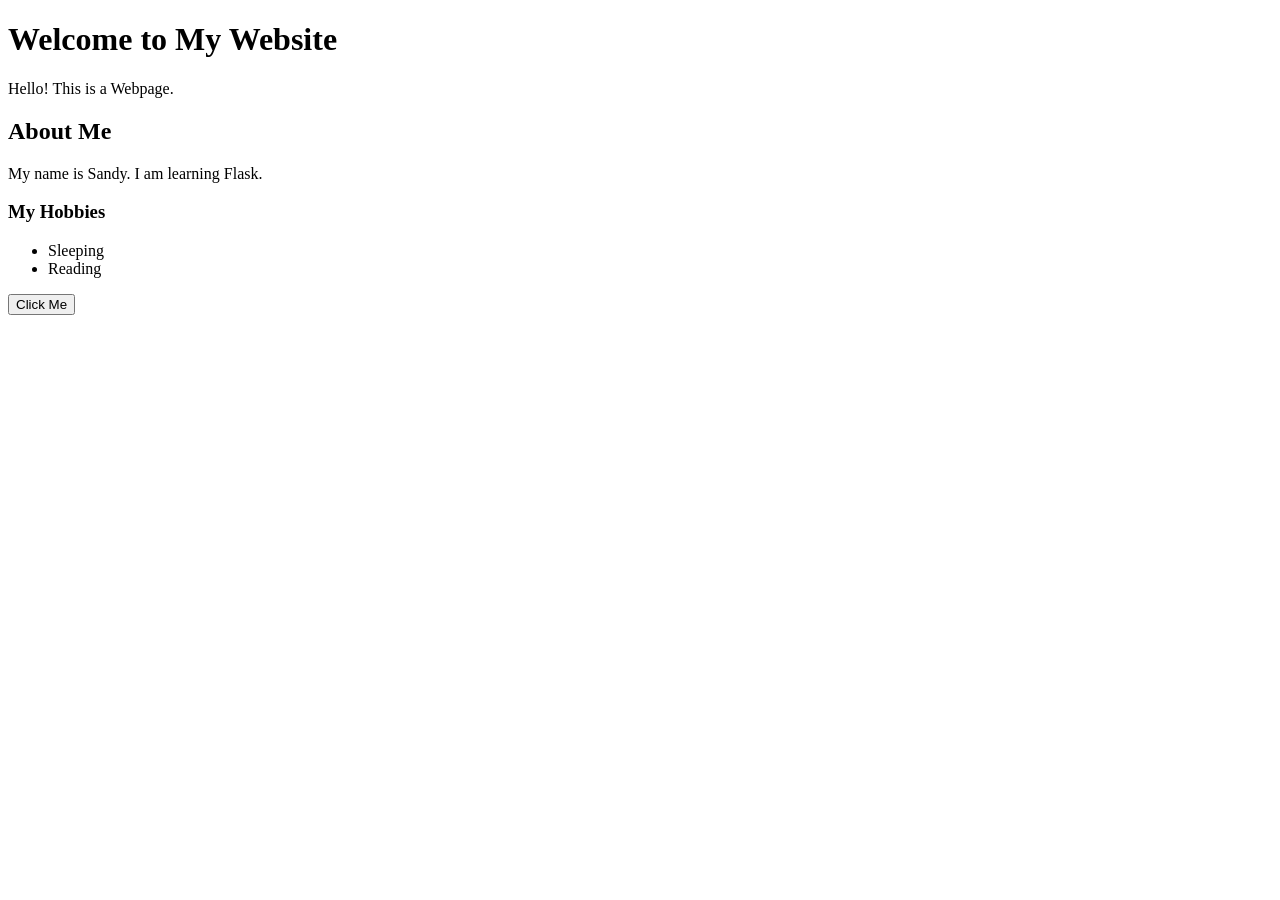
<file: temp/about.html>
<!DOCTYPE html>
<html>
<head>
    <title>Python Flask</title>
</head>
<body>

    <h1>Welcome to My Website</h1>
    <p>Hello! This is a Webpage.</p>

    <h2>About Me</h2>
    <p>My name is Sandy. I am learning Flask.</p>

    <h3>My Hobbies</h3>
    <ul>
        <li>Sleeping</li>
        <li>Reading</li>
    </ul>

    <button>Click Me</button>

</body>
</html>
</file>
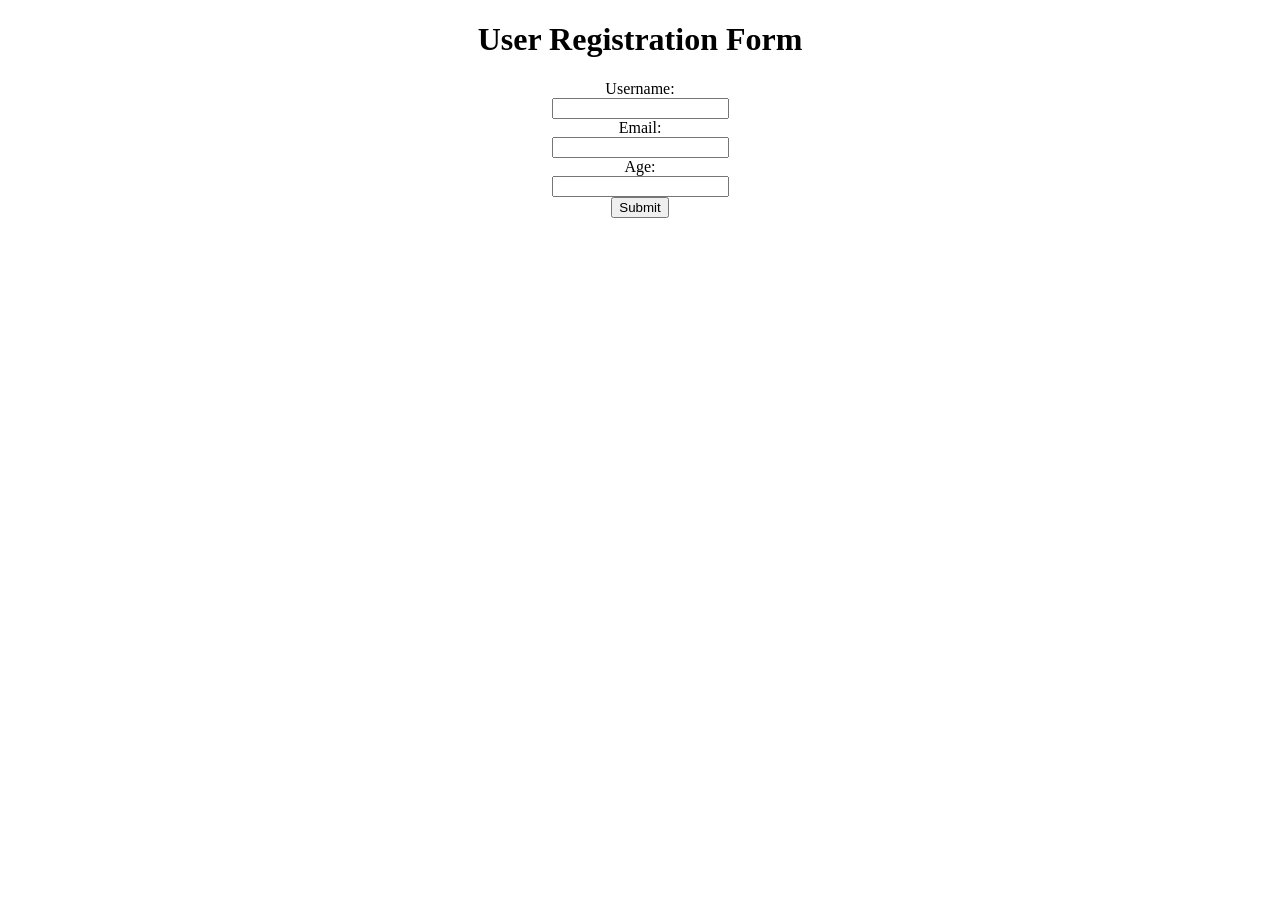
<file: temp/app.html>
<!DOCTYPE html>
<html>
<head>
    <title>User Form</title>
</head>
<body align="center">
    <h1>User Registration Form</h1>
    <form action="/form_post" method="POST">
        <label>Username:</label><br>
        <input type="text" name="username" required><br>
        <label>Email:</label><br>
        <input type="email" name="email" required><br>
        <label>Age:</label><br>
        <input type="number" name="age" required><br>
        <button type="submit">Submit</button>
    </form>
</body>
</html>
</file>
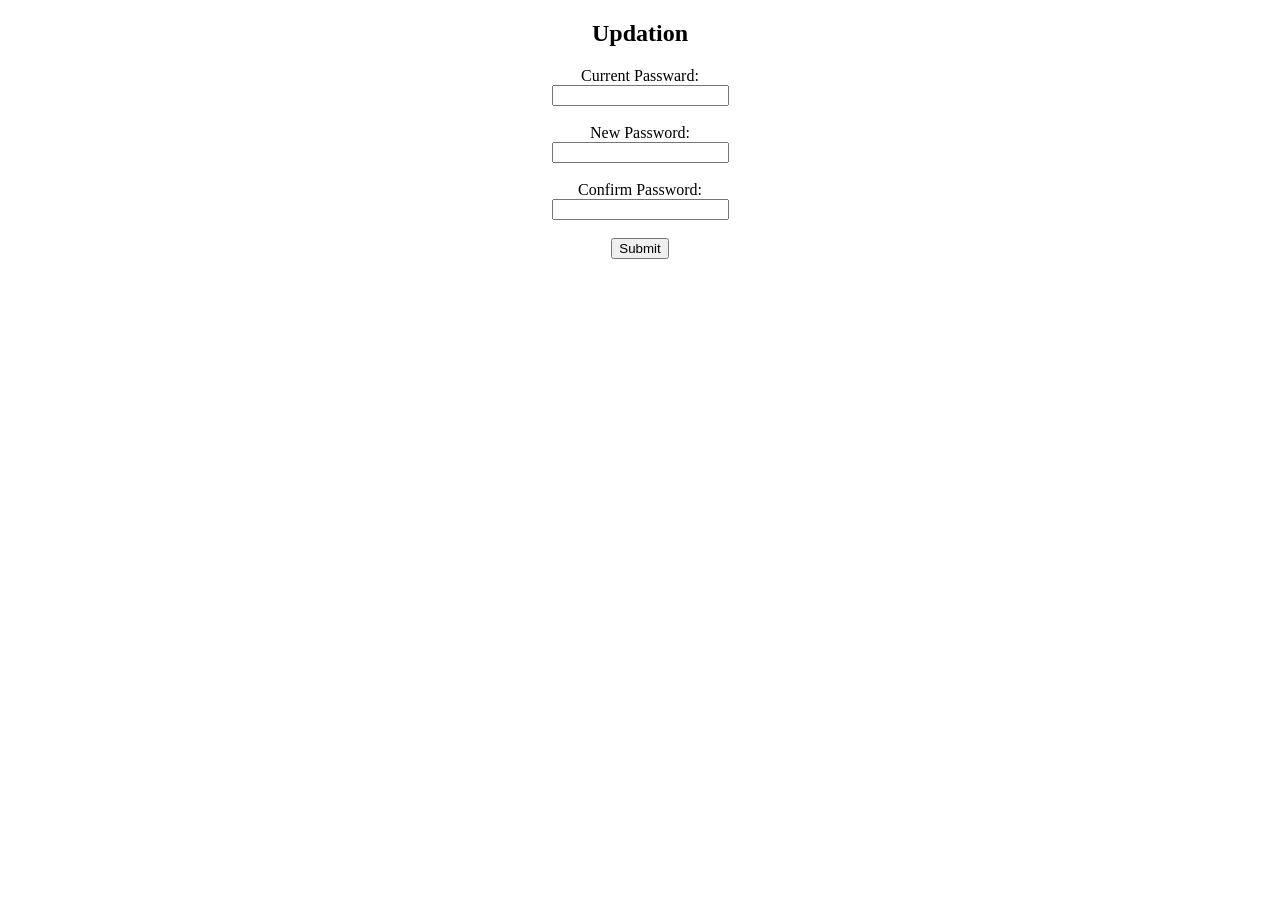
<file: temp/update.html>
<!DOCTYPE html>
<html>
<head>
    <title>Form Updation</title>
</head>
<body align="center">
    <h2>Updation</h2>
    <form action="/submit" method="POST">
        <label>Current Passward:</label><br>
        <input type="text" name="Current" required><br><br>
        <label>New Password:</label><br>
        <input type="password" name="New" required><br><br>
        <label>Confirm Password:</label><br>
        <input type="password" name="Confirm" required><br><br>
        <button type="submit">Submit</button>
    </form>
</body>
</html>
</file>
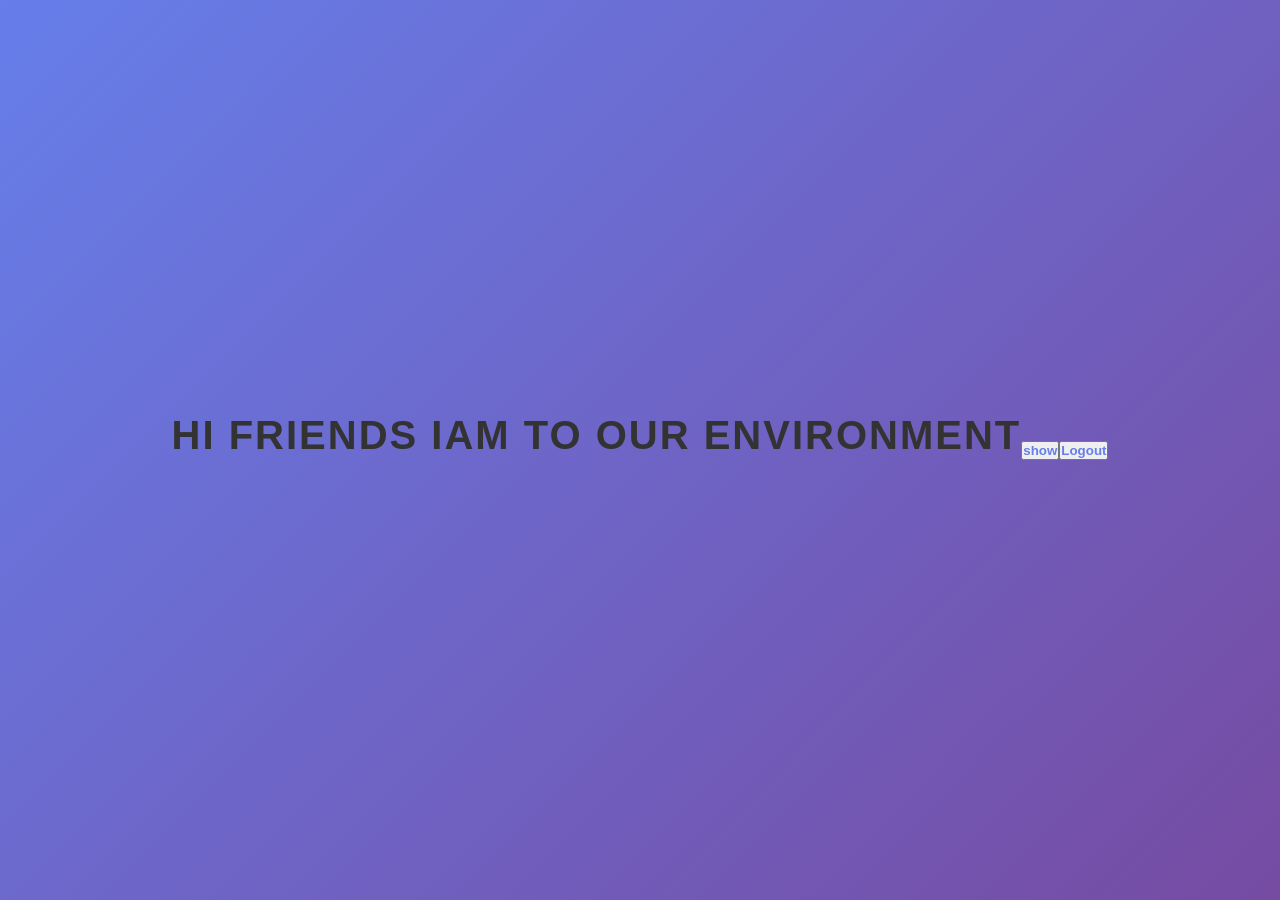
<file: templates/flask.html>
<!DOCTYPE html>
<html lang="en">
<head>
    <title>Document</title>
    <link rel="stylesheet" href="/static/style.css">
</head>
<body>
    <h1>Hi Friends Iam to Our Environment</h1>
    <button><a href="/db">show</a></button><br><br>
    <button><a href="/logout">Logout</a></button>
</body>
</html>
</file>
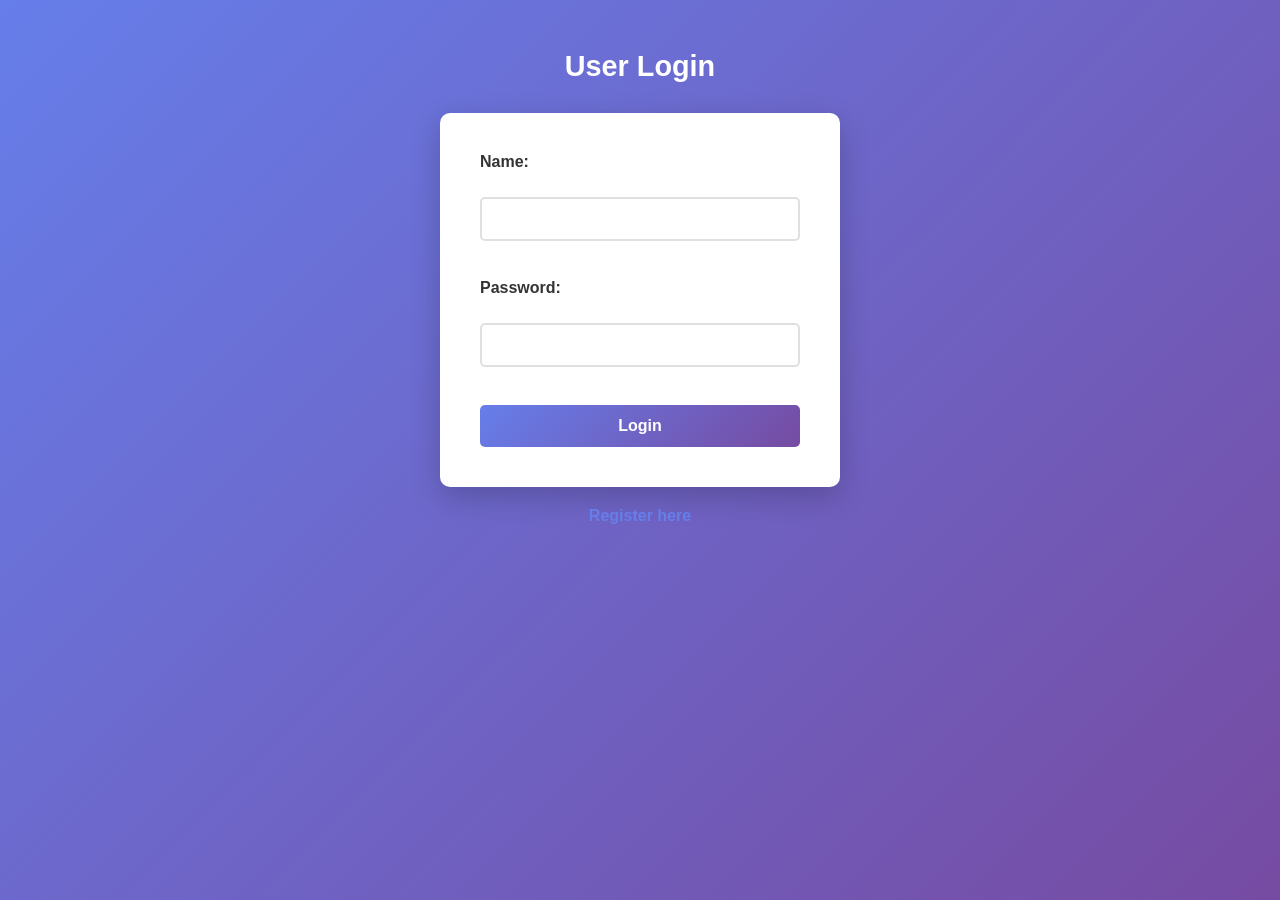
<file: templates/login.html>
<!DOCTYPE html>
<html>
<head>
    <title>Login Form</title>
    <link rel="stylesheet" href="/static/style.css">
</head>
<body align="center">
    <h2>User Login</h2>
    <form action="/login" method="POST">
        <label>Name:</label><br>
        <input type="name" name="name" required><br><br>
        <label>Password:</label><br>
        <input type="password" name="password" required><br><br>
        <button type="submit">Login</button>
    </form>
    <p><a href="/">Register here</a></p>
</body>
</html>
</file>
<file: static/style.css>
/* General Reset */
* {
    margin: 0;
    padding: 0;
    box-sizing: border-box;
}

body {
    font-family: 'Segoe UI', Tahoma, Geneva, Verdana, sans-serif;
    background: linear-gradient(135deg, #667eea 0%, #764ba2 100%);
    min-height: 100vh;
    display: flex;
    justify-content: center;
    align-items: center;
    padding: 20px;
}

/* Container */
body[align="center"] {
    display: block;
    padding-top: 50px;
}

/* Headings */
h1 {
    color: #333;
    text-align: center;
    margin-bottom: 30px;
    font-size: 2.5rem;
    text-transform: uppercase;
    letter-spacing: 2px;
}

h1 u {
    text-decoration: underline;
    text-decoration-color: #667eea;
}

h2 {
    color: #fff;
    text-align: center;
    margin-bottom: 30px;
    font-size: 1.8rem;
}

/* Links */
a {
    color: #667eea;
    text-decoration: none;
    font-weight: 600;
    transition: color 0.3s ease;
}

a:hover {
    color: #764ba2;
    text-decoration: underline;
}

p {
    text-align: center;
    margin-top: 20px;
    color: #666;
}

/* Table Styles */
table {
    width: 100%;
    max-width: 600px;
    margin: 0 auto;
    border-collapse: collapse;
    background: #fff;
    border-radius: 10px;
    overflow: hidden;
    box-shadow: 0 10px 30px rgba(0, 0, 0, 0.2);
}

thead {
    background: linear-gradient(135deg, #667eea 0%, #764ba2 100%);
}

th {
    padding: 15px;
    text-align: left;
    color: #fff;
    font-weight: 600;
    text-transform: uppercase;
    letter-spacing: 1px;
}

td {
    padding: 15px;
    border-bottom: 1px solid #eee;
    color: #333;
}

tbody tr:last-child td {
    border-bottom: none;
}

tbody tr:hover {
    background-color: #f5f5f5;
}

/* Form Styles */
form {
    background: #fff;
    padding: 40px;
    border-radius: 10px;
    box-shadow: 0 10px 30px rgba(0, 0, 0, 0.2);
    max-width: 400px;
    margin: 0 auto;
}

label {
    display: block;
    margin-bottom: 8px;
    color: #333;
    font-weight: 600;
    text-align: left;
}

input[type="text"],
input[type="email"],
input[type="password"],
input[type="name"] {
    width: 100%;
    padding: 12px 15px;
    margin-bottom: 20px;
    border: 2px solid #e0e0e0;
    border-radius: 5px;
    font-size: 14px;
    transition: border-color 0.3s ease;
}

input:focus {
    outline: none;
    border-color: #667eea;
}

button[type="submit"] {
    width: 100%;
    padding: 12px;
    background: linear-gradient(135deg, #667eea 0%, #764ba2 100%);
    color: #fff;
    border: none;
    border-radius: 5px;
    font-size: 16px;
    font-weight: 600;
    cursor: pointer;
    transition: transform 0.2s ease, box-shadow 0.2s ease;
}

button[type="submit"]:hover {
    transform: translateY(-2px);
    box-shadow: 0 5px 15px rgba(102, 126, 234, 0.4);
}

button[type="submit"]:active {
    transform: translateY(0);
}

/* Paragraph inside form */
form + p {
    color: #fff;
    margin-top: 20px;
}
</file>
